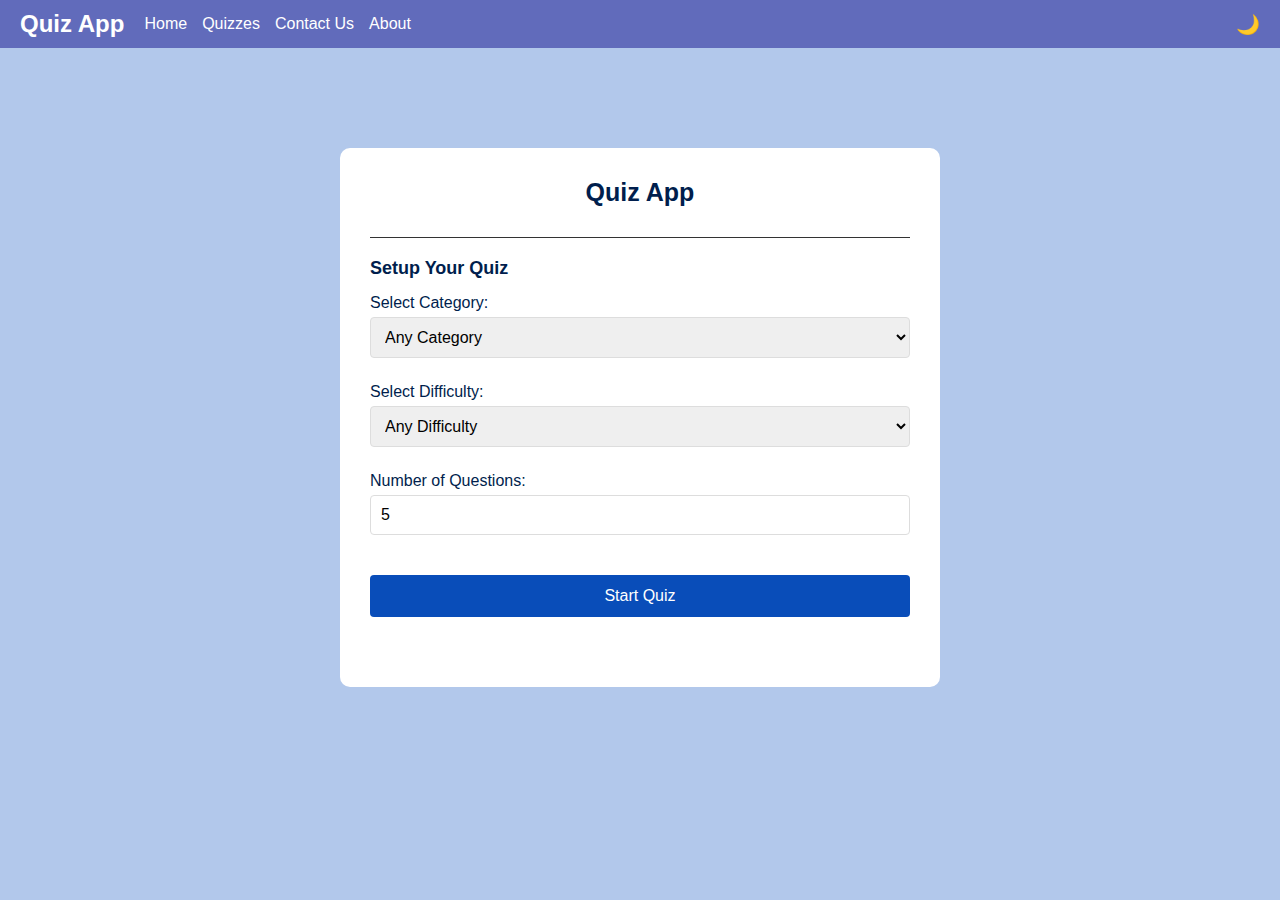
<file: index.html>
<!DOCTYPE html>
<html>
<head>
    <title>Quiz App</title>
    <link rel="stylesheet" href="style.css">
</head>
<body>
    <!-- Navbar -->
<nav class="navbar">
    <div class="navbar-brand">Quiz App</div>
    <ul class="navbar-links">
        <li><a href="home.html" onclick="resetQuiz()">Home</a></li>
        <li><a href="index.html" onclick="resetQuiz()">Quizzes</a></li>
        <li><a href="contact.html" onclick="resetQuiz()">Contact Us</a></li>
      <li><a href="#" id="about-link">About</a></li>
    </ul>

    <div id="theme-toggle">
        <button id="toggle-theme" aria-label="Toggle Theme">🌙</button>
      </div>
      
  </nav>
  
  <!-- About Modal -->
  <!-- <div id="about-modal" class="modal">
    <div class="modal-content">
      <span class="close-button" id="close-modal">&times;</span>
      <h2>About Quiz App</h2>
      <p>
        Quiz App is a quiz game that challenges your knowledge across multiple categories.
        Choose a category, difficulty, and number of questions to start playing. Good luck!
      </p>
    </div>
  </div> -->
  

<div class="app">
    <h1>Quiz App</h1>
    
    <div id="setup-screen" class="setup-screen">
        <h2>Setup Your Quiz</h2>
        <div class="form-group">
            <label for="category-select">Select Category:</label>
            <select id="category-select">
                <option value="">Any Category</option>
                <optgroup label="General Knowledge">
                    <option value="trivia:9">General Knowledge</option>
                    <option value="trivia:23">History</option>
                    <option value="trivia:22">Geography</option>
                    <option value="trivia:17">Science & Nature</option>
                    <option value="trivia:19">Mathematics</option>
                </optgroup>
                <optgroup label="Entertainment">
                    <option value="trivia:10">Books</option>
                    <option value="trivia:11">Film</option>
                    <option value="trivia:14">Television</option>
                    <option value="trivia:15">Video Games</option>
                    <option value="trivia:31">Anime & Manga</option>
                </optgroup>
                <optgroup label="Other">
                    <option value="trivia:21">Sports</option>
                    <option value="trivia:26">Celebrities</option>
                    <option value="trivia:27">Animals</option>
                    <option value="trivia:25">Art</option>
                </optgroup>
            </select>
        </div>
        
        <div class="form-group">
            <label for="difficulty-select">Select Difficulty:</label>
            <select id="difficulty-select">
                <option value="">Any Difficulty</option>
                <option value="easy">Easy</option>
                <option value="medium">Medium</option>
                <option value="hard">Hard</option>
            </select>
        </div>
        
        <div class="form-group">
            <label for="questions-number">Number of Questions:</label>
            <input type="number" id="questions-number" min="1" max="20" value="5">
        </div>
        
        <button id="start-btn" class="start-btn">Start Quiz</button>
        <div id="loading" class="loading-spinner" style="display: none;">Loading questions...</div>
        <div id="error-message" class="error-message"></div>
    </div>

    <div id="quiz-screen" class="quiz" style="display: none;">
        <div id="quiz-header">
            <span id="question-counter"></span>
            <span id="score-counter"></span>
        </div>
        <h2 id="question">Question goes here</h2>
        <div id="answer-buttons">
        </div>
        <button id="next-btn">Next</button>
    </div>

    <div id="results-screen" class="results" style="display: none;">
        <h2>Quiz Results</h2>
        <p id="final-score"></p>
        <button id="play-again-btn">Play Again</button>
    </div>
</div>
<script src="script.js"></script>
<script src="aboutModal.js"></script>
</body>
</html>
</file>
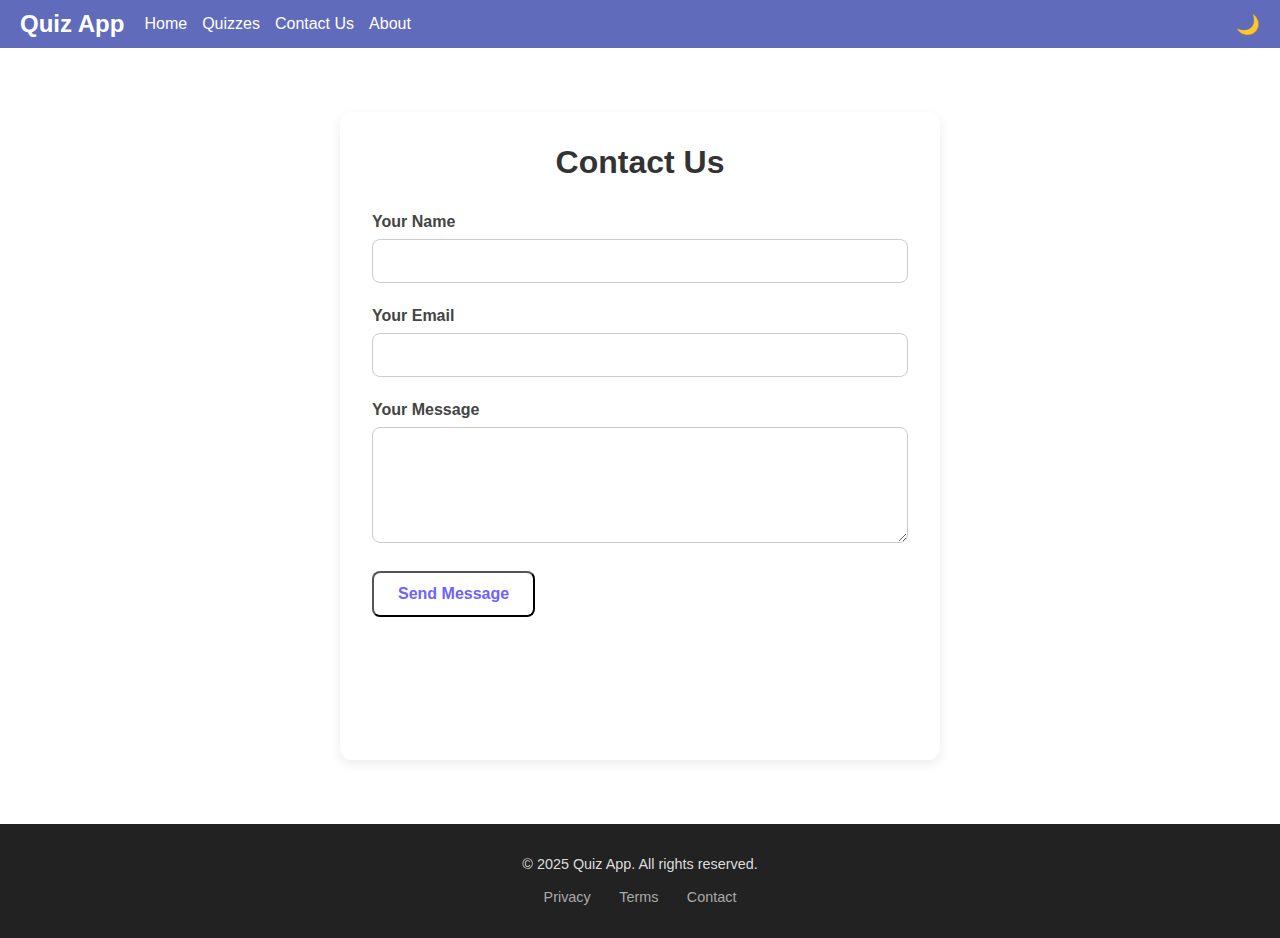
<file: contact.html>
<!DOCTYPE html>
<html lang="en">
    <head>
        <meta charset="UTF-8">
        <meta name="viewport" content="width=device-width, initial-scale=1.0">
        <title>Contact Us | Quiz App</title>
        <link rel="stylesheet" href="style.css">
        <link rel="stylesheet" href="contact.css">

    </head>
    <body>
        <!-- Navbar -->
        <nav class="navbar">
            <div class="navbar-brand">Quiz App</div>
            <ul class="navbar-links">
                <li><a href="home.html" onclick="resetQuiz()">Home</a></li>
                <li><a href="index.html" onclick="resetQuiz()">Quizzes</a></li>
                <li><a href="contact.html" onclick="resetQuiz()">Contact Us</a></li>
              <li><a href="#" id="about-link">About</a></li>
            </ul>
        
            <div id="theme-toggle">
                <button id="toggle-theme" aria-label="Toggle Theme">🌙</button>
              </div>
              
          </nav>
        <!-- About Modal -->
        <!-- <div id="about-modal" class="modal">
    <div class="modal-content">
      <span class="close-button" id="close-modal">&times;</span>
      <h2>About Quiz App</h2>
      <p>
        Quiz App is a quiz game that challenges your knowledge across multiple categories.
        Choose a category, difficulty, and number of questions to start playing. Good luck!
      </p>
    </div>
  </div> -->
        <!-- Contact Form -->
        <main class="contact-container">
            <h1>Contact Us</h1>
            <form class="contact-form" action="#" method="POST">
                <label for="name">Your Name</label>
                <input
                    type="text"
                    id="name"
                    name="name"
                    required
                >
                <label for="email">Your Email</label>
                <input
                    type="email"
                    id="email"
                    name="email"
                    required
                >
                <label for="message">Your Message</label>
                <textarea
                    id="message"
                    name="message"
                    rows="5"
                    required
                ></textarea>
                <button type="submit" class="cta-button">Send Message</button>
            </form>
        </main>
        <!-- Footer -->
        <footer>
            <div class="footer-content">
                <p>&copy; 2025 Quiz App. All rights reserved.</p>
                <div class="social-links">
                    <a href="#">Privacy</a>
                    <a href="#">Terms</a>
                    <a href="contact.html">Contact</a>
                </div>
            </div>
        </footer>
        <script src="script.js"></script>
        <script src="aboutModal.js"></script>
    </body>
</html>
</file>
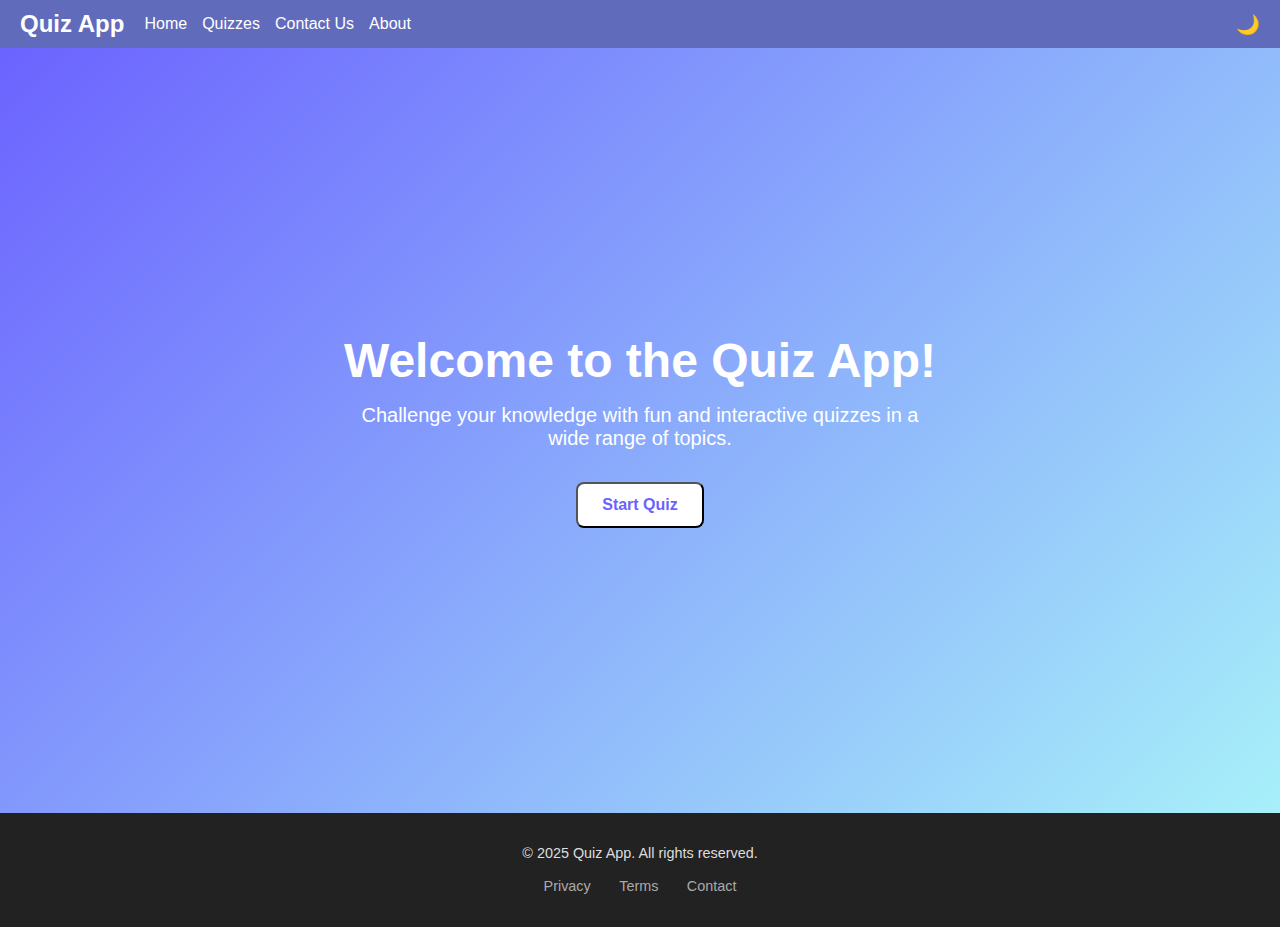
<file: home.html>
<!DOCTYPE html>
<html>
    <head>
        <title>Quiz App</title>
        <link rel="stylesheet" href="style.css">
        <link rel="stylesheet" href="home.css">
    </head>
    <body>
        <!-- Navbar -->
        <nav class="navbar">
            <div class="navbar-brand">Quiz App</div>
            <ul class="navbar-links">
                <li><a href="home.html" onclick="resetQuiz()">Home</a></li>
                <li><a href="index.html" onclick="resetQuiz()">Quizzes</a></li>
                <li><a href="contact.html" onclick="resetQuiz()">Contact Us</a></li>
              <li><a href="#" id="about-link">About</a></li>
            </ul>
        
            <div id="theme-toggle">
                <button id="toggle-theme" aria-label="Toggle Theme">🌙</button>
              </div>
              
          </nav>
        <!-- About Modal -->
        <!-- <div id="about-modal" class="modal">
    <div class="modal-content">
      <span class="close-button" id="close-modal">&times;</span>
      <h2>About Quiz App</h2>
      <p>
        Quiz App is a quiz game that challenges your knowledge across multiple categories.
        Choose a category, difficulty, and number of questions to start playing. Good luck!
      </p>
    </div>
  </div>
   -->
        <main>
            <!-- Hero Section -->
            <section class="hero">
                <h1>Welcome to the Quiz App!</h1>
                <p>Challenge your knowledge with fun and interactive quizzes in a wide range of topics.</p>
                <form action="index.html" method="get">
                    <button type="submit" class="cta-button">Start Quiz</button>
                </form>
            </section>
        </main>
        <footer>
            <div class="footer-content">
                <p>&copy; 2025 Quiz App. All rights reserved.</p>
                <div class="social-links">
                    <a href="#">Privacy</a>
                    <a href="#">Terms</a>
                    <a href="contact.html">Contact</a>
                </div>
            </div>
        </footer>
        <script src="script.js"></script>
        <script src="aboutModal.js"></script>
        
    </body>
</html>
</file>
<file: style.css>
*{
    margin: 0;
    padding: 0;
    font-family: 'Poppins', sans-serif;
    box-sizing: border-box;
}

body{
    background: #b2c8eb;
}

.app{
    background: #fff;
    width: 90%;
    max-width: 600px;
    margin: 100px auto 0;
    border-radius: 10px;
    padding: 30px;
}

.app h1{
    font-size: 25px;
    color: #001e4d;
    font-weight: 600;
    border-bottom: 1px solid #333;
    padding-bottom: 30px;
    text-align: center;
}

.quiz, .setup-screen, .results{
    padding: 20px 0;
}

.quiz h2, .setup-screen h2, .results h2{
    font-size: 18px;
    color: #001e4d;
    font-weight: 600;
    margin-bottom: 15px;
}

.form-group {
    margin-bottom: 15px;
}

label {
    display: block;
    margin-bottom: 5px;
    font-weight: 500;
    color: #001e4d;
}

select, input {
    width: 100%;
    padding: 10px;
    border: 1px solid #ddd;
    border-radius: 4px;
    font-size: 16px;
    margin-bottom: 10px;
}

.start-btn {
    background: #094db9;
    color: #fff;
    font-weight: 500;
    width: 100%;
    border: 0;
    padding: 12px;
    margin-top: 15px;
    border-radius: 4px;
    cursor: pointer;
    font-size: 16px;
    transition: all 0.3s;
}

.start-btn:hover {
    background: #00102a;
}

#quiz-header {
    display: flex;
    justify-content: space-between;
    margin-bottom: 20px;
    font-weight: 500;
    color: #001e4d;
}

.btn{
    background: #fff;
    color: #222;
    font-weight: 500;
    width: 100%;
    border: 1px solid #222;
    padding: 10px;
    margin: 10px 0;
    text-align: left;
    border-radius: 4px;
    cursor: pointer;
    transition: all 0.3s;
}

.btn:hover:not([disabled]){
    background: #222;
    color: #fff;
}

.btn:disabled{
    cursor: no-drop;
}

#next-btn, #play-again-btn{
    background: #094db9;
    color: #fff;
    font-weight: 500;
    width: 150px;
    border: 0;
    padding: 10px;
    margin: 20px auto 0;
    border-radius: 4px;
    cursor: pointer;
    display: none;
}

#play-again-btn {
    display: block;
}

.correct{
    background: #9aeabc;
}

.incorrect{
    background: #ff9393;
}

.loading-spinner {
    text-align: center;
    padding: 15px;
    color: #001e4d;
    font-weight: 500;
}

.error-message {
    color: #ff0000;
    padding: 10px 0;
    text-align: center;
    font-weight: 500;
}

/* Navbar Styles */
.navbar {
    display: flex;
    justify-content: space-between;
    align-items: center;
    background-color: #616bbb;
    padding: 10px 20px;
    color: white;
  }
  
  .navbar-brand {
    font-size: 1.5rem;
    font-weight: bold;
    padding-right: 20px;
  }
  
  .navbar-links {
    list-style: none;
    display: flex;
    gap: 15px;
    margin: 0;
    padding: 0;
  }
  
  .navbar-links li a {
    color: white;
    text-decoration: none;
    font-size: 1rem;
  }
  
  .navbar-links li a:hover {
    text-decoration: underline;
  }
  
  /* Modal Styles */
  .modal {
    display: none; /* Hidden by default */
    position: fixed;
    z-index: 10;
    left: 0;
    top: 0;
    width: 100%;
    height: 100%;
    overflow: auto;
    background-color: rgba(0, 0, 0, 0.6);
  }
  
  .modal-content {
    background-color: #fff;
    margin: 10% auto;
    padding: 20px;
    border-radius: 10px;
    width: 80%;
    max-width: 500px;
    position: relative;
  }
  
  .close-button {
    color: #aaa;
    position: absolute;
    top: 15px;
    right: 20px;
    font-size: 28px;
    font-weight: bold;
    cursor: pointer;
  }
  
  .close-button:hover {
    color: #000;
  }
  
  :root {
    --bg-color: #ffffff;
    --text-color: #000000;
    --btn-bg: #f0f0f0;
    --btn-hover: #ddd;
  }
  
  body.light-mode {
    --bg-color: #b2c8eb;
    --text-color: #000000;
    --btn-bg: #f0f0f0;
    --btn-hover: #ddd;
  }
  
  body.dark-mode {
    --bg-color: #322357;
    --text-color: #000000;
    --btn-bg: #333333;
    --btn-hover: #444444;
  }
  
  /* Apply theme variables */
  body {
    background-color: var(--bg-color);
    color: var(--text-color);
    transition: background-color 0.3s, color 0.3s;
  }
  
  button {
    background-color: var(--btn-bg);
    color: var(--text-color);
    transition: background-color 0.3s;
  }
  
  button:hover {
    background-color: var(--btn-hover);
  }
  
  #theme-toggle {
    margin-left: auto;
  }
  
  #toggle-theme {
    font-size: 1.2rem;
    border: none;
    background: none;
    cursor: pointer;
  }
  
  /* footer */

footer {
  background-color: #222;
  color: #ddd;
  padding: 2rem 1rem;
  text-align: center;
  margin-top: auto;
}

.footer-content {
  max-width: 800px;
  margin: 0 auto;
}

.footer-content p {
  margin-bottom: 1rem;
  font-size: 0.9rem;
}

.footer-content .social-links a {
  color: #aaa;
  text-decoration: none;
  margin: 0 0.75rem;
  font-size: 0.9rem;
  transition: color 0.3s ease;
}

.footer-content .social-links a:hover {
  color: #fff;
}

.cta-button {
  background-color: white;
  color: #6c63ff;
  padding: 0.75rem 1.5rem;
  font-size: 1rem;
  font-weight: bold;
  border-radius: 8px;
  text-decoration: none;
  transition: background-color 0.3s ease;
}

.cta-button:hover {
  background-color: #f0f0f0;
}
</file>
<file: contact.css>
/* contact page */
.contact-container {
    max-width: 600px;
    margin: 4rem auto;
    padding: 2rem;
    background-color: #ffffff;
    border-radius: 12px;
    box-shadow: 0 4px 12px rgba(0, 0, 0, 0.08);
    text-align: left;
    height: 72vh
  }
  
  .contact-container h1 {
    text-align: center;
    margin-bottom: 2rem;
    color: #333;
  }
  
  .contact-form label {
    display: block;
    margin-bottom: 0.5rem;
    font-weight: 600;
    color: #444;
  }
  
  .contact-form input,
  .contact-form textarea {
    width: 100%;
    padding: 0.75rem;
    margin-bottom: 1.5rem;
    border: 1px solid #ccc;
    border-radius: 8px;
    font-size: 1rem;
  }
  
  .contact-form input:focus,
  .contact-form textarea:focus {
    border-color: #6c63ff;
    outline: none;
  }
</file>
<file: home.css>
/* home page  */
* {
    margin: 0;
    padding: 0;
    box-sizing: border-box;
  }
  
  body {
    font-family: 'Segoe UI', sans-serif;
    background-color: #f2f2f2;
    color: #333;
  }
  
  
  /* Hero Section */
  .hero {
    height: 85vh;
    display: flex;
    flex-direction: column;
    justify-content: center;
    align-items: center;
    text-align: center;
    padding: 0 1rem;
    background: linear-gradient(135deg, #6c63ff, #a7f0f9);
    color: white;
    margin-bottom: 0;
  }
  
  .hero h1 {
    font-size: 3rem;
    margin-bottom: 1rem;
  }
  
  .hero p {
    font-size: 1.25rem;
    max-width: 600px;
    margin-bottom: 2rem;
  }
  
  .cta-button {
    background-color: white;
    color: #6c63ff;
    padding: 0.75rem 1.5rem;
    font-size: 1rem;
    font-weight: bold;
    border-radius: 8px;
    text-decoration: none;
    transition: background-color 0.3s ease;
  }
  
  .cta-button:hover {
    background-color: #f0f0f0;
  }
  
  @media (max-width: 600px) {
    .hero h1 {
      font-size: 2.2rem;
    }
  
    .hero p {
      font-size: 1rem;
    }
  }
</file>
